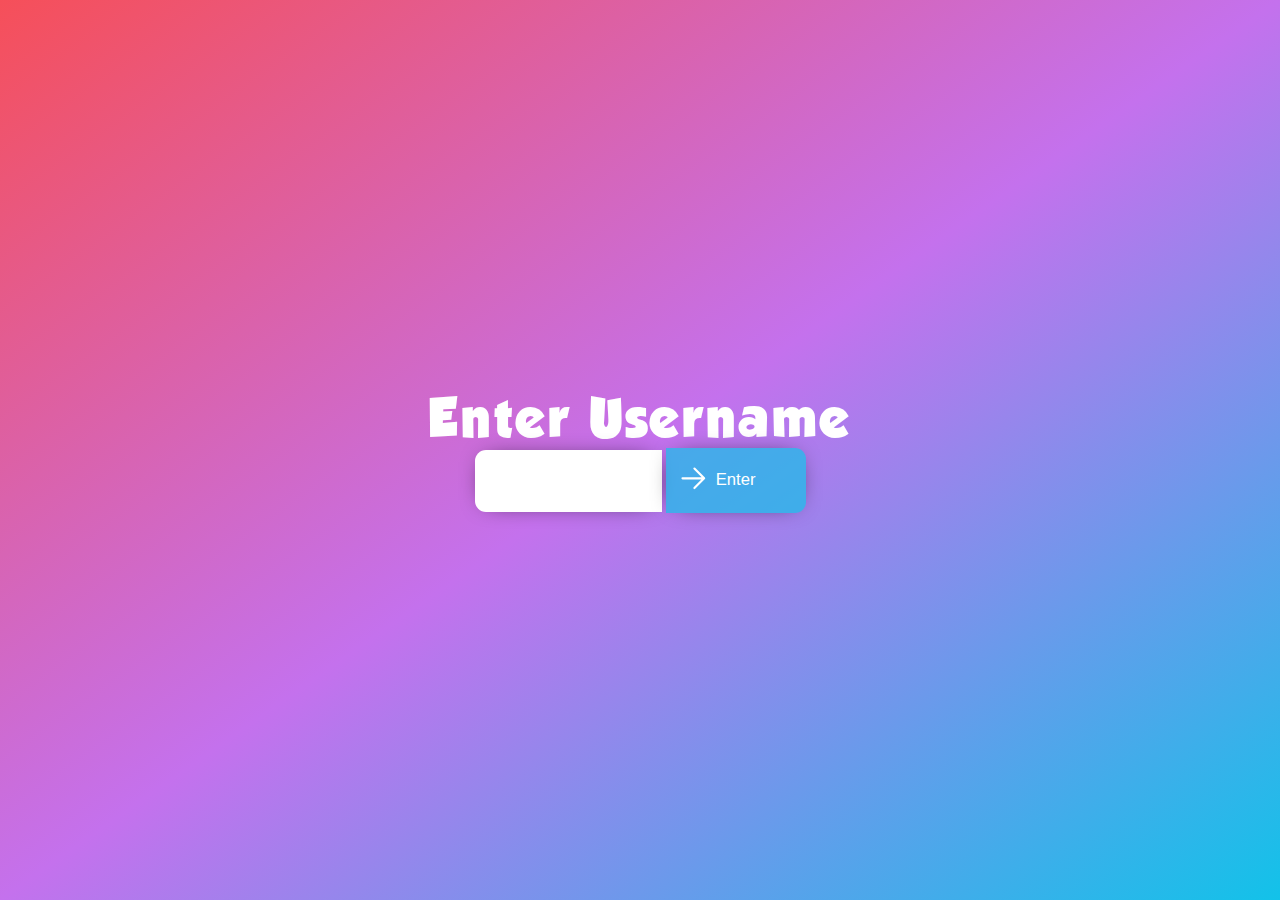
<file: quiplash/html/index.html>
<!DOCTYPE html>
<html lang="en">

<head>
    <meta charset="UTF-8">

    <!-- css and icon importing -->
    <link rel="stylesheet" href="/quiplash/static/css/styles.css">
    <link rel="stylesheet" href="/quiplash/static/css/index-style.css">
    <link rel="icon" type="image/x-icon" href="/quiplash/static/imgs/favicon.ico">

    <!-- Page title -->
    <title>Quiplash</title>
</head>

<body>
    <!-- Form for user input -->
    <h1>Enter Username</h1>
    <input type="text" id="username-input" required>

    <!-- Submit button -->
    <button class="button" onclick="sendUsername()">


        <svg xmlns="http://www.w3.org/2000/svg" fill="none" viewBox="0 0 24 24" stroke-width="1.5" stroke="currentColor"
            class="w-6 h-6">
            <path stroke-linecap="round" stroke-linejoin="round" d="M4.5 12h15m0 0l-6.75-6.75M19.5 12l-6.75 6.75">
            </path>
        </svg>


        <div class="text">
            Enter
        </div>

    </button>

    <!-- Script to handle request -->
    <script>
        // send username request \\
        /**
         * This function sends the username to the server.
         * @return {null}
        **/
        function sendUsername() {
            // Getting the username entered \\
            const playerUsername = document.querySelector("#username-input").value;

            // Create request \\
            fetch("/username",
                {
                    method: "POST",
                    headers: {
                        "Content-Type": "text/plain",
                    },
                    body: JSON.stringify({ txt: playerUsername })
                }
            ).then((res) => { // once response was given
                // if response is ok \\
                if (res.status === 200) {
                    window.location.replace("/" + res.headers.get("Location"));
                } else if (res.status === 500) {
                    let par = document.createElement('p');
                    par.className = "error";
                    par.appendChild(document.createTextNode("username taken"));
                    document.querySelector("body").appendChild(par);
                }
            });
        }
    </script>
</body>

</html>
</file>
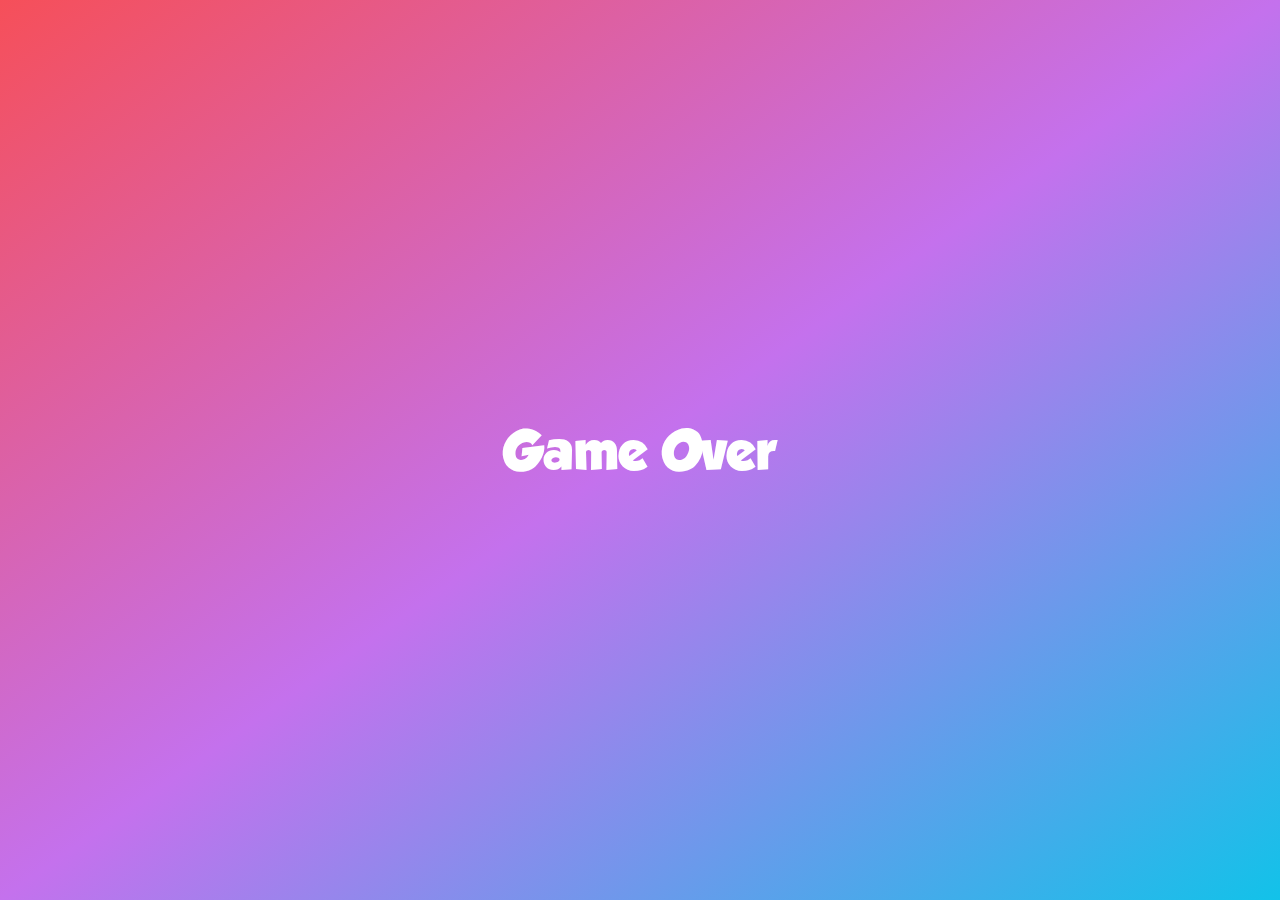
<file: quiplash/html/game_over.html>
<!DOCTYPE html>
<html lang="en">
<head>
    <meta charset="UTF-8">
    <meta name="viewport" content="width=device-width, initial-scale=1.0">

    <!-- css and icon importing -->
    <link rel="stylesheet" href="/quiplash/static/css/styles.css">
    <link rel="stylesheet" href="/quiplash/static/css/default-page.css">
    <link rel="icon" type="image/x-icon" href="/quiplash/static/imgs/favicon.ico">

    <!-- Page title -->
    <title>Quiplash</title>
</head>
<body>
    <div class="text">Game Over</div>
</body>
</html>
</file>
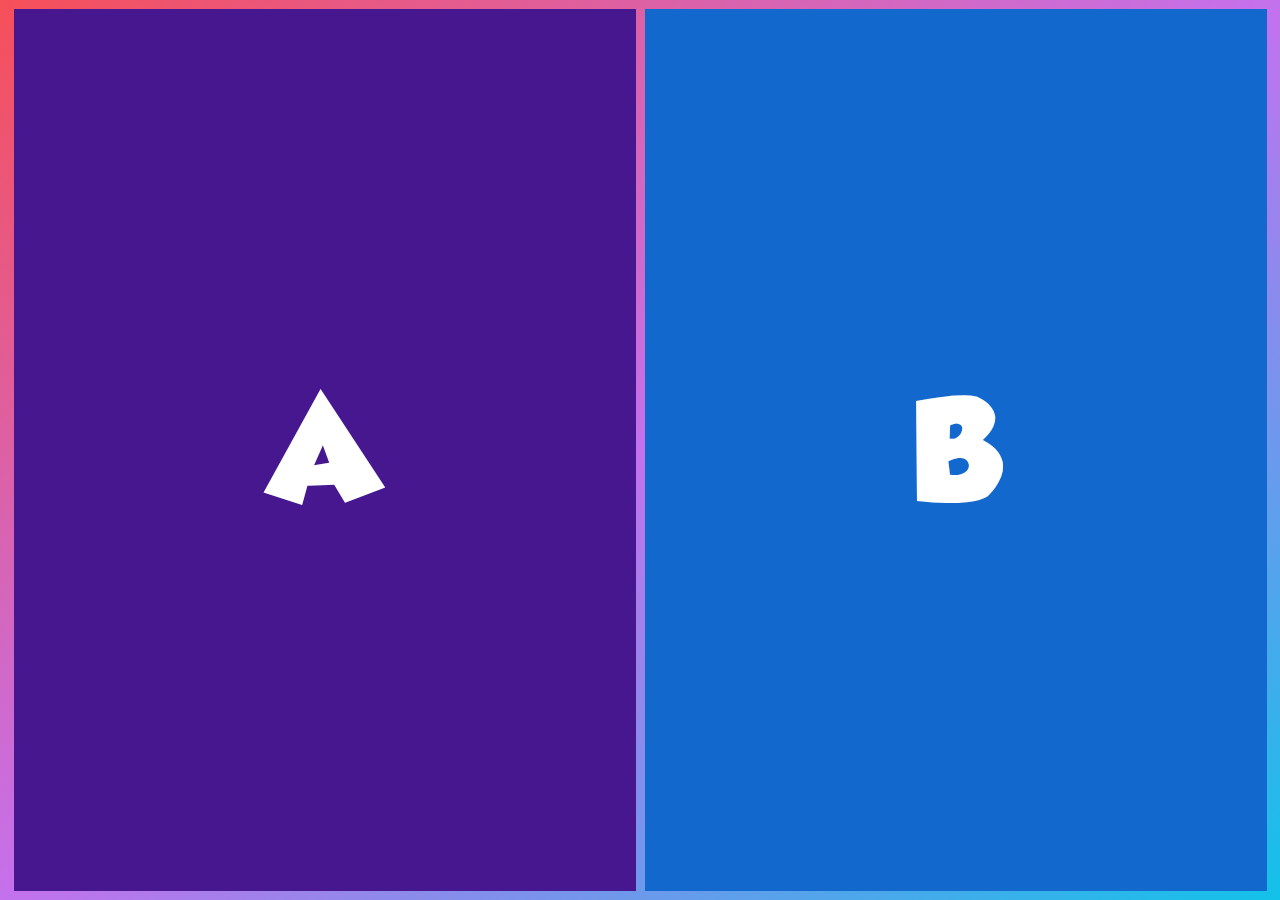
<file: quiplash/html/vote.html>
<!DOCTYPE html>
<html lang="en">

<head>
    <meta charset="UTF-8">
    <meta name="viewport" content="width=device-width, initial-scale=1.0">

    <!-- css and icon importing -->
    <link rel="stylesheet" href="/quiplash/static/css/styles.css">
    <link rel="stylesheet" href="/quiplash/static/css/vote-styles.css">
    <link rel="icon" type="image/x-icon" href="/quiplash/static/imgs/favicon.ico">

    <!-- Page title -->
    <title>Quiplash</title>
</head>

<body>
    <!-- Buttons container -->
    <div id="buttons">
        <!-- Button - A -->
        <button class="vote-button" onclick="sendVote(1)">
            <span>A</span>
        </button>

        <!-- Button - B -->
        <button class="vote-button" onclick="sendVote(0)">
            <span>B</span>
        </button>
    </div>

    <div id="wait-title">
        <h1>Wait for other players to vote.</h1>
    </div>

    <script>
        /**
         * Sends the players vote to the server.
         * @param {vote} - int that is 0 or 1 for the players vote.
         * @return {null}
        **/
        function sendVote(vote) {
            fetch("/submit", {
                method: "POST",
                headers: {
                    "Content-Type": "text/plain"
                },
                body: JSON.stringify({ txt: vote.toString() })
            }).then((res) => {
                if (res.status === 200) {
                    document.getElementById("buttons").style.display = "none";
                    document.getElementById("wait-title").style.display = "flex";

                    const evtSource = new EventSource("/start-vote");
                    evtSource.onmessage = (event) => {
                        let ans = JSON.parse(event.data);
                        if (ans["start-game"] === "true") {
                            if (ans["location"] === "game-over.html") {
                                window.location.replace("/" + ans["location"]);
                            } else {
                                document.getElementById("wait-title").style.display = "none";
                                document.getElementById("buttons").style.display = "flex";
                            }

                            evtSource.close();
                        }

                    }
                }
            });
        }
    </script>
</body>

</html>
</file>
<file: quiplash/static/css/styles.css>
/* Font Creation */
@font-face {
    font-family: 'Main-Font';
    src: url("/quiplash/static/fonts/GROBOLD.ttf")
}

/* Default for all elements */
* {
    margin: 0;
    padding: 0;
    box-sizing: border-box;
}

/* Default for all pages */
html {
    height: 100vh;

    background: #12c2e9;
    background: -webkit-linear-gradient(to bottom right, #f64f59, #c471ed, #12c2e9);
    background: linear-gradient(to bottom right, #f64f59, #c471ed, #12c2e9);
    background-size: inherit;
    background-repeat: no-repeat;
}
</file>
<file: quiplash/static/css/index-style.css>
/* Variables */
* {
    --box-shadow: 0px 0px 25px -12px rgba(0, 0, 0, 1);
}

/* handling centering of objects */
html {
    display: flex;
    justify-content: center;
    align-items: center;
    text-align: center;
    color: white
}

/* Title Handling */
h1 {
    font-family: 'Main-Font';
    letter-spacing: 3px;
    font-size: 50px;
    font-weight: 50;
}

/* Submission button */
.button {
    background-color: #ffffff00;
    color: #fff;
    min-width: 10.5em;
    min-height: 4.9em;
    background-color: #12c2e9af;
    border: none;
    border-radius: 0 11px 11px 0;
    -webkit-box-shadow:  var(--box-shadow);
    -moz-box-shadow:  var(--box-shadow);
    box-shadow:  var(--box-shadow);
    text-align: right;
    transition: all 0.6s ease;
}

.button:hover {
    background-color: #19b5d8af;
    cursor: pointer;
}

.button svg {
    width: 2.6em;
    margin: -.7em 0.8em 1em;
    position: absolute;
    display: flex;
    transition: all 0.6s ease;
}

.button:hover svg {
    transform: translateX(5px);
}

/* Button text */
.text {
    margin: 0 3em;
    font-size: 1.25em;
}

/* The user input design */
#username-input {
    height: 4.7em;
    border-radius: 11px 0 0 11px;
    border: none;
    outline: none;
    padding-left: 10px;

    -webkit-box-shadow: var(--box-shadow);
    -moz-box-shadow: var(--box-shadow);
    box-shadow: var(--box-shadow);
}

/* Uesrname taken error */
.error {
    font-family: Impact, Haettenschweiler, 'Arial Narrow Bold', sans-serif;
    color: black;
    font-size: medium;
}
</file>
<file: quiplash/static/css/default-page.css>
/* Page design */
html {
    text-align: center;
    display: flex;
    align-items: center;
    justify-content: center;
}

/* Text Design */
.text {
    font-family: 'Main-Font';
    font-size: 50px;
    color: white;
}
</file>
<file: quiplash/static/css/vote-styles.css>
/* Variables */
* {
    --button-a-default-color: #46178f;
    --button-a-hover-color: #864cbf;
        
    --button-b-default-color: #1368ce;
    --button-b-hover-color: #45a3e5;
}

/* General */
body {
    height: inherit;
}

#buttons {
    width: inherit;
    height: inherit;

    margin: 0 1vh;

    display: flex;
}

/* Button Design */
#buttons .vote-button {
    width: 49vw;
    margin: 1vh .5vh;

    background-color: var(--button-b-default-color);

    border: none;
    outline: none;

    transition: background-color ease-in-out .2s 0s;
}

#buttons .vote-button:first-child {
    background-color: var(--button-a-default-color);
}

/* Buttons hover */
#buttons .vote-button:hover {
    background-color: var(--button-b-hover-color);
}

#buttons .vote-button:first-child:hover {
    background-color: var(--button-a-hover-color);
}

/* Button text */
#buttons .vote-button span {
    color: white;
    font-family: 'Main-Font';
    font-size: 10vw;
}

/* Wait for other players text */
#wait-title {
    width: inherit;
    height: inherit;
    display: none;
    justify-content: center;
    align-items: center;
    text-align: center;

}

#wait-title h1 {
    color: white;
    font-family: 'Main-Font';
    font-size: 50px;
    letter-spacing: 2px;
}
</file>
